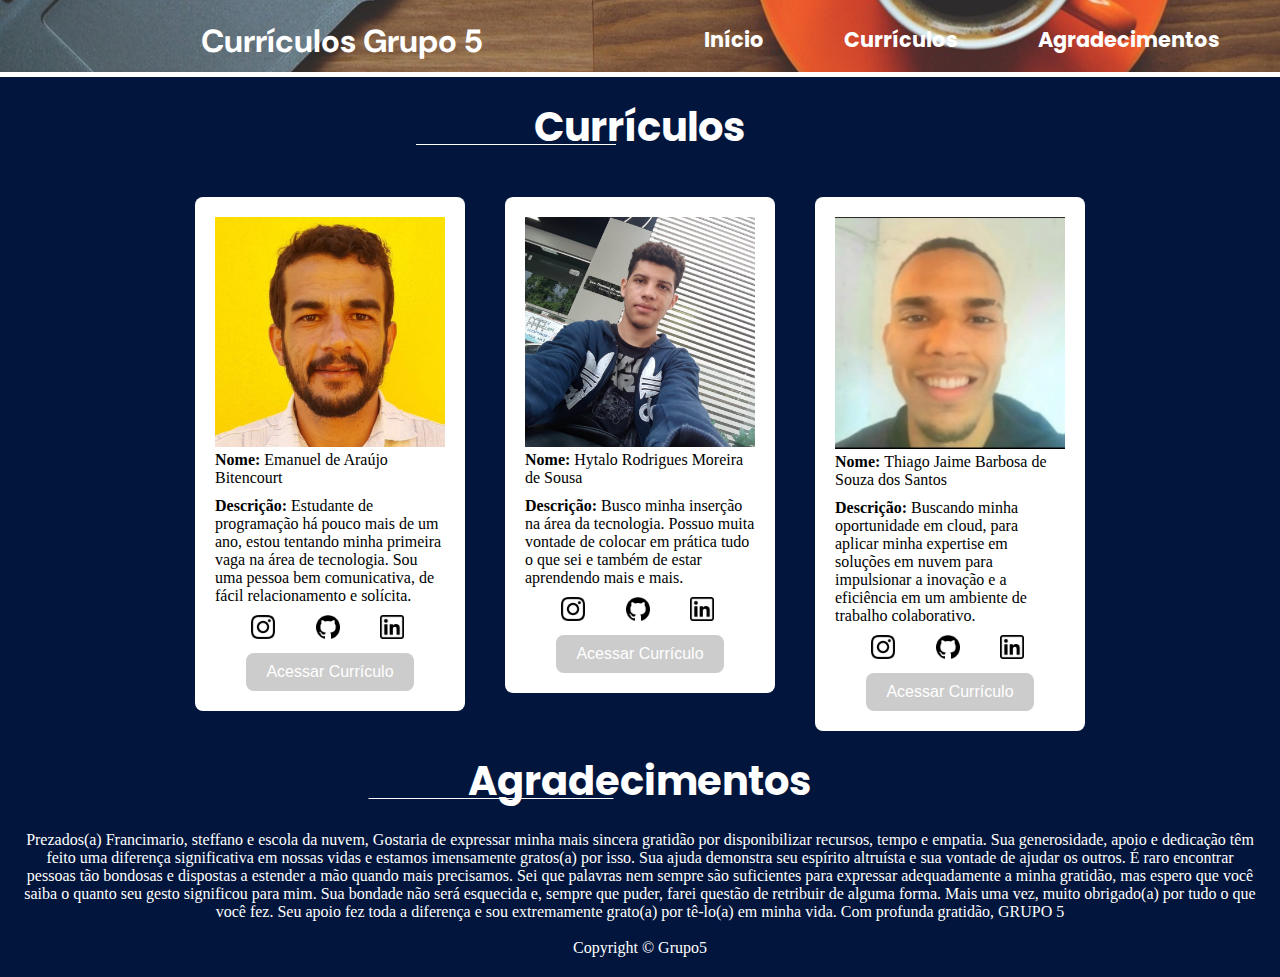
<file: index.html>
<!DOCTYPE html>
<html lang="pt-BR">
  <head>
    <meta charset="UTF-8" />
    <meta http-equiv="X-UA-Compatible" content="IE=edge" />
    <meta name="viewport" content="width=device-width, initial-scale=1.0" />
    <link rel="stylesheet" href="./estilos/style.css" />
    <title>Currículos</title>

    <!--Fonts-->
    <link rel="preconnect" href="https://fonts.googleapis.com" />
    <link rel="preconnect" href="https://fonts.gstatic.com" crossorigin />
    <link
      href="https://fonts.googleapis.com/css2?family=DM+Sans:wght@700&family=Poppins&display=swap"
      rel="stylesheet"
    />
  </head>
  <body>
      <header class="cabecalho">
        <h1>Currículos Grupo 5</h1>
        <nav>
          <a href="#inicio">Início</a>
          <a href="#curriculos">Currículos</a>
          <a href="#agradecimentos">Agradecimentos</a>
        </nav>
      </header>
      <main>
        <h2 id="curriculos">Currículos</h2>
        <div class="container">
          <div class="card">
            <img src="./imagens/Foto_Emanuel.jpg" alt="Foto Pessoa" class="ft" />
            <p>
              <strong>Nome: </strong
              ><span class="nowrap">Emanuel de Araújo Bitencourt</span>
            </p>
            <p>
              <strong>Descrição: </strong>Estudante de programação há pouco mais
              de um ano, estou tentando minha primeira vaga na área de tecnologia.
              Sou uma pessoa bem comunicativa, de fácil relacionamento e solícita.
            </p>
            <div class="redes_sociais">
              <a
                href="https://www.instagram.com/emanuel.bitencourt/"
                target="_blank"
                ><img src="./imagens/instagram.png" alt="Ícone Instagram"
              /></a>
              <a href="https://github.com/emanuel433" target="_blank"
                ><img src="./imagens/github.png" alt="Ícone GitHub"
              /></a>
              <a
                href="https://www.linkedin.com/in/emanuel-de-ara%C3%BAjo-bitencourt/"
                target="_blank"
                ><img src="./imagens/linkedin.png" alt="Ícone LinkedIn"
              /></a>
            </div>
            <div class="btn">
              <button>
                <a href="./curriculos/Cv_Emanuel.pdf" target="_blank"
                  >Acessar Currículo</a
                >
              </button>
            </div>
          </div>
          <div class="card">
            <img src="./imagens/Foto_Hytalo.jpg" alt="Foto Pessoa" class="ft" />
            <p>
              <strong>Nome: </strong
              ><span class="nowrap">Hytalo Rodrigues Moreira de Sousa</span>
            </p>
            <p>
              <strong>Descrição: </strong>Busco minha inserção na área da
              tecnologia. Possuo muita vontade de colocar em prática tudo o que
              sei e também de estar aprendendo mais e mais.
            </p>
            <div class="redes_sociais">
              <a href="#" target="_blank"
                ><img src="./imagens/instagram.png" alt="Ícone Instagram"
              /></a>
              <a href="https://github.com/hytalormds" target="_blank"
                ><img src="./imagens/github.png" alt="Ícone GitHub"
              /></a>
              <a
                href="https://www.linkedin.com/in/hytalo-rodrigues-ti/"
                target="_blank"
                ><img src="./imagens/linkedin.png" alt="Ícone LinkedIn"
              /></a>
            </div>
            <div class="btn">
              <button>
                <a href="./curriculos/Cv_Hytalo.pdf" target="_blank"
                  >Acessar Currículo</a
                >
              </button>
            </div>
          </div>
          <div class="card">
            <img src="./imagens/Foto_Thiago.jpg" alt="Foto Pessoa" class="ft" />
            <p>
              <strong>Nome: </strong
              ><span class="nowrap"
                >Thiago Jaime Barbosa de Souza dos Santos</span
              >
            </p>
            <p>
              <strong>Descrição: </strong>Buscando minha oportunidade em cloud,
              para aplicar minha expertise em soluções em nuvem para impulsionar a
              inovação e a eficiência em um ambiente de trabalho colaborativo.
            </p>
            <div class="redes_sociais">
              <a href="#" target="_blank"
                ><img src="./imagens/instagram.png" alt="Ícone Instagram"
              /></a>
              <a href="https://github.com/ThiagoJaime" target="_blank"
                ><img src="./imagens/github.png" alt="Ícone GitHub"
              /></a>
              <a href="http://www.linkedin.com/in/thiago-jaime" target="_blank"
                ><img src="./imagens/linkedin.png" alt="Ícone LinkedIn"
              /></a>
            </div>
            <div class="btn">
              <button>
                <a href="./curriculos/Cv_Thiago.pdf" target="_blank"
                  >Acessar Currículo</a
                >
              </button>
            </div>
          </div>
        </div>
        <section id="agradecimentos">
          <h2 class="title-sec">Agradecimentos</h2>
          <p class="desc">
            Prezados(a) Francimario, steffano e escola da nuvem, Gostaria de
            expressar minha mais sincera gratidão por disponibilizar recursos,
            tempo e empatia. Sua generosidade, apoio e dedicação têm feito uma
            diferença significativa em nossas vidas e estamos imensamente
            gratos(a) por isso. Sua ajuda demonstra seu espírito altruísta e sua
            vontade de ajudar os outros. É raro encontrar pessoas tão bondosas e
            dispostas a estender a mão quando mais precisamos. Sei que palavras
            nem sempre são suficientes para expressar adequadamente a minha
            gratidão, mas espero que você saiba o quanto seu gesto significou para
            mim. Sua bondade não será esquecida e, sempre que puder, farei questão
            de retribuir de alguma forma. Mais uma vez, muito obrigado(a) por tudo
            o que você fez. Seu apoio fez toda a diferença e sou extremamente
            grato(a) por tê-lo(a) em minha vida. Com profunda gratidão, GRUPO 5
            <br /><br />
          </p>
          <p class="desc">Copyright &copy; Grupo5</p>
        </section>
      </main>
  </body>
</html>
</file>
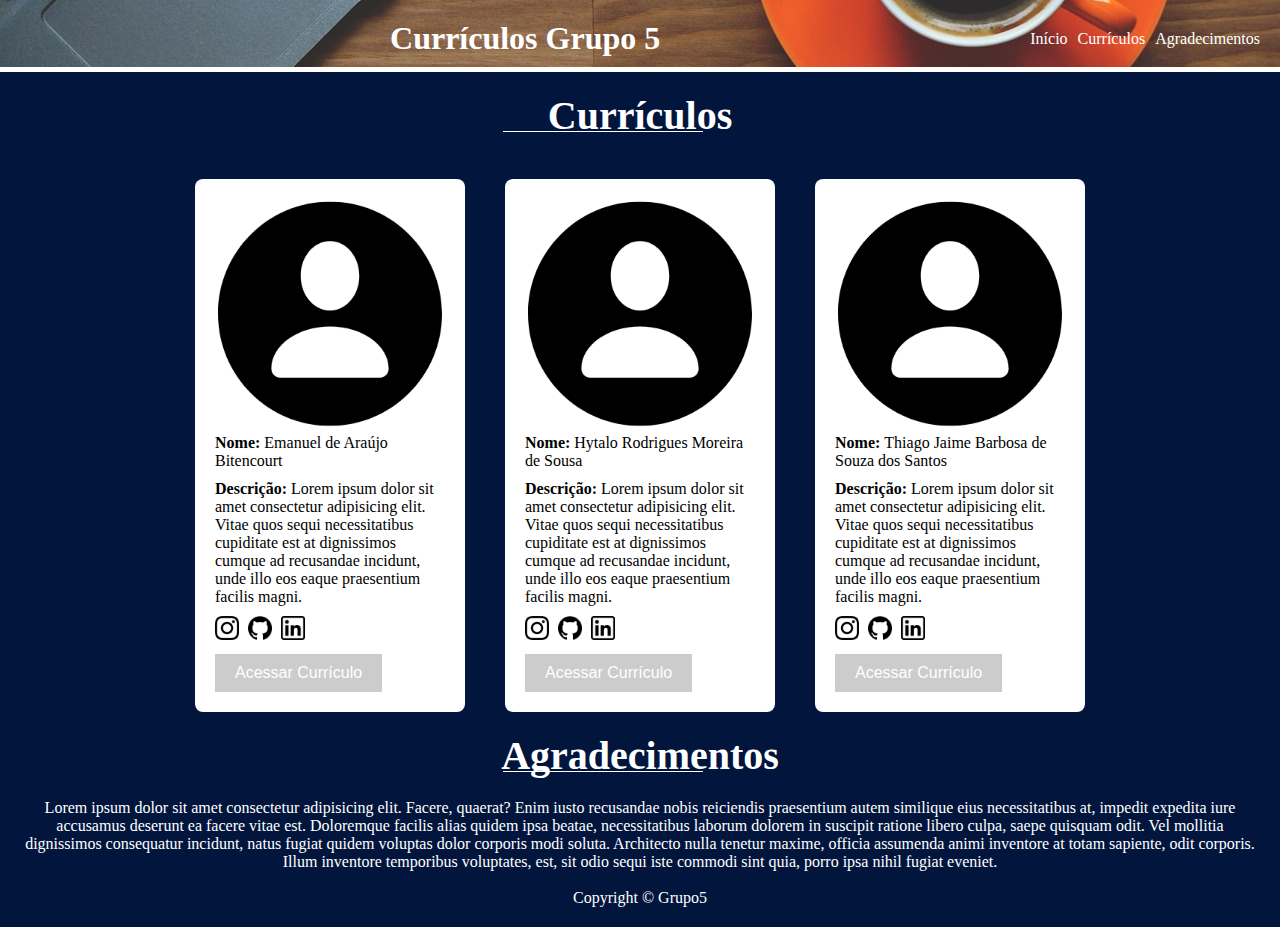
<file: aws/index.html>
<!DOCTYPE html>
<html lang="pt-BR">
  <head>
    <meta charset="UTF-8" />
    <meta http-equiv="X-UA-Compatible" content="IE=edge" />
    <meta name="viewport" content="width=device-width, initial-scale=1.0" />
    <link rel="stylesheet" href="./estilos/style.css" />
    <title>Currículos</title>
  </head>
  <body>
    <header class="cabecalho">
      <h1>Currículos Grupo 5</h1>
      <nav>
        <a href="#inicio">Início</a>
        <a href="#curriculos">Currículos</a>
        <a href="#agradecimentos">Agradecimentos</a>
      </nav>
    </header>

    <main>
      <h2 id="curriculos">Currículos</h2>

      <div class="container">
        <div class="card">
          <img src="./imagens/User.png" alt="Foto Pessoa" />
          <p><strong>Nome: </strong><span class="nowrap">Emanuel de Araújo Bitencourt</span></p>
          <p>
            <strong>Descrição: </strong>Lorem ipsum dolor sit amet consectetur
            adipisicing elit. Vitae quos sequi necessitatibus cupiditate est at
            dignissimos cumque ad recusandae incidunt, unde illo eos eaque
            praesentium facilis magni.
          </p>
          <div class="redes_sociais">
            <a href="#" target="_blank"><img src="./imagens/instagram.png" alt="Ícone Instagram" /></a>
            <a href="#" target="_blank"><img src="./imagens/github.png" alt="Ícone GitHub" /></a>
            <a href="#" target="_blank"><img src="./imagens/linkedin.png" alt="Ícone LinkedIn" /></a>
          </div>
          <button>
            <a href="crh.pdf" target="_blank">Acessar Currículo</a>
          </button>
        </div>

        <div class="card">
          <img src="./imagens/User.png" alt="Foto Pessoa" />
          <p><strong>Nome: </strong><span class="nowrap">Hytalo Rodrigues Moreira de Sousa</span></p>
          <p>
            <strong>Descrição: </strong>Lorem ipsum dolor sit amet consectetur
            adipisicing elit. Vitae quos sequi necessitatibus cupiditate est at
            dignissimos cumque ad recusandae incidunt, unde illo eos eaque
            praesentium facilis magni.
          </p>
          <div class="redes_sociais">
            <a href="#" target="_blank"><img src="./imagens/instagram.png" alt="Ícone Instagram" /></a>
            <a href="#" target="_blank"><img src="./imagens/github.png" alt="Ícone GitHub" /></a>
            <a href="https://www.linkedin.com/in/hytalo-rodrigues-ti/" target="_blank"><img src="./imagens/linkedin.png" alt="Ícone LinkedIn" /></a>
          </div>
          <button><a href="./curriculos/Cv_Hytalo.pdf" target="_blank">Acessar Currículo</a></button>
        </div>

        <div class="card">
          <img src="./imagens/User.png" alt="Foto Pessoa" />
          <p><strong>Nome: </strong><span class="nowrap">Thiago Jaime Barbosa de Souza dos Santos</span></p>
          <p>
            <strong>Descrição: </strong>Lorem ipsum dolor sit amet consectetur
            adipisicing elit. Vitae quos sequi necessitatibus cupiditate est at
            dignissimos cumque ad recusandae incidunt, unde illo eos eaque
            praesentium facilis magni.
          </p>
          <div class="redes_sociais">
            <a href="#" target="_blank"><img src="./imagens/instagram.png" alt="Ícone Instagram" /></a>
            <a href="#" target="_blank"><img src="./imagens/github.png" alt="Ícone GitHub" /></a>
            <a href="http://www.linkedin.com/in/thiago-jaime" target="_blank"><img src="./imagens/linkedin.png" alt="Ícone LinkedIn" /></a>
          </div>
          <button><a href="./curriculos/Cv_Thiago.pdf" target="_blank">Acessar Currículo</a></button>
        </div>
      </div>

      <section id="agradecimentos">
        <h2>Agradecimentos</h2>
        <p class="desc">
          Lorem ipsum dolor sit amet consectetur adipisicing elit. Facere,
          quaerat? Enim iusto recusandae nobis reiciendis praesentium autem
          similique eius necessitatibus at, impedit expedita iure accusamus
          deserunt ea facere vitae est. Doloremque facilis alias quidem ipsa
          beatae, necessitatibus laborum dolorem in suscipit ratione libero
          culpa, saepe quisquam odit. Vel mollitia dignissimos consequatur
          incidunt, natus fugiat quidem voluptas dolor corporis modi soluta.
          Architecto nulla tenetur maxime, officia assumenda animi inventore at
          totam sapiente, odit corporis. Illum inventore temporibus voluptates,
          est, sit odio sequi iste commodi sint quia, porro ipsa nihil fugiat
          eveniet. <br /><br />
        </p>
        <p class="desc">Copyright &copy; Grupo5</p>
      </section>
    </main>
  </body>
</html>
</file>
<file: estilos/style.css>
* {
  padding: 0;
  margin: 0;
  box-sizing: border-box;
}

#interface {
  width: 100vw;
}

html,
body {
  height: 100%;
}

header {
  background-color: #f2f2f2;
  padding: 20px;
  text-align: center;
}

header h1 {
  font-family: 'DM Sans', sans-serif;
  margin: 0;
  flex: 1;
  text-align: center;
}

nav {
  display: flex;
  font-family: 'Poppins', sans-serif;
}

::-webkit-scrollbar-track {
  background-color: #000;
}
::-webkit-scrollbar {
  width: 5px;
}
::-webkit-scrollbar-thumb {
  background: linear-gradient(#0004ffbd, #cc00ffc0);
  border-radius: 20px;
}

.btn {
  text-align: center;
  height: 10%;
}

.redes_sociais {
  display: flex;
  justify-content: space-evenly;
}

.cabecalho {
  background-image: url("../imagens/imgcb.jpg");
  background-size: cover;
  background-position: center;
  padding: 20px;
  color: #fff;
  border-bottom: 5px solid white;
  padding-bottom: 10px;
  display: flex;
  justify-content: space-between;
  align-items: center;
}

nav {
  display: flex;
}

nav a {
  text-decoration: none;
  font-weight: bolder;
  margin-right: 10px;
  color: white;
  font-size: 130%;
  margin-inline: 40px;
}


nav a::after {
  content: "";
  background: #ff5d00;
  height: 3px;
  display: block;
  width: 0%;
  transition: 0.4s;
}

nav a:hover::after {
  width: 100%;
}

main {
  padding: 20px;
  background-color: #02163d;
}

h2 {
  font-family: 'Poppins', sans-serif;
  text-align: center;
  font-size: 40px;
  color: white;
  padding-bottom: 20px;
  position: relative;
}

#curriculos::after {
  content: "";
  position: absolute;
  bottom: 40%;
  left: 40%;
  transform: translateX(-50%);
  width: 200px;
  height: 1px;
  background-color: white;
}

.title-sec::after {
  content: "";
  position: absolute;
  bottom: 40%;
  left: 38%;
  transform: translateX(-50%);
  width: 245px;
  height: 1px;
  background-color: white;
}

.container {
  display: flex;
  flex-wrap: wrap;
  justify-content: center;
  align-items: flex-start;
}

.card {
  flex: 0 0 calc(33.33% - 40px);
  margin: 20px;
  padding: 20px;
  background-color: #fff;
  border-radius: 8px;
  position: relative;
}

.card img {
  width: 100%;
  height: auto;
}

.card h3,
.card p {
  margin-bottom: 10px;
}

.redes_sociais a img {
  width: 24px;
  height: 24px;
  margin-right: 5px;
}

.card button {
  border-radius: 8px;
  margin-top: 10px;
  display: inline-block;
  padding: 10px 20px;
  background-color: #ccc;
  color: #fff;
  border: none;
  text-decoration: none;
  font-size: 16px;
  cursor: pointer;
}

.card button:hover {
  background-color: #02163d;
  transition: 0.4s;
  border-radius: 8px;
}

.card button a {
  text-decoration: none;
  color: #fff;
}

.desc {
  text-align: center;
  color: white;
}

html {
  scroll-behavior: smooth;
}

/* Estilos para telas móveis com largura máxima de 767px */
@media (max-width: 414px) {
  nav a {
    font-size: 70% !important;
    margin-inline: 0; 
  }
  nav {
    flex-direction: column;
  }
}

@media (max-width: 767px) {
  h2 {
    margin-bottom: 10px;
  }
  .card {
    flex-basis: 100%;
    max-width: 100%;
  }

  .cabecalho h1 {
    font-size: 100%;
  }

  nav a {
    font-size: 100%;
    margin-inline: 10px;
  }
}

/* Estilos para telas de desktops com largura mínima de 768px */
@media (min-width: 768px) {
  .card {
    flex-basis: calc(50% - 40px);
    max-width: calc(50% - 40px);
  }
}

/* Estilos para telas de televisores com largura mínima de 1200px */
@media (min-width: 1200px) {
  .card {
    flex-basis: calc(25% - 40px);
    max-width: calc(25% - 40px);
  }
}
</file>
<file: aws/estilos/style.css>
* {
  padding: 0;
  margin: 0;
  box-sizing: border-box;
}

html,
body {
  height: 100%;
}

header {
  background-color: #f2f2f2;
  padding: 20px;
  text-align: center;
}

.cabecalho {
  background-image: url("../imagens/imgcb.jpg");
  background-size: cover;
  background-position: center;
  padding: 20px;
  color: #fff;
  border-bottom: 5px solid white;
  padding-bottom: 10px;
  display: flex;
  justify-content: space-between;
  align-items: center;
}

nav {
  display: flex;
}

nav a {
  margin-right: 10px;
  color: #fff;
  text-decoration: none;
}

nav a:hover {
  text-decoration: underline;
}

nav a:last-child {
  margin-right: 0;
}

header h1 {
  margin: 0;
  flex: 1;
  text-align: center;
}

main {
  padding: 20px;
  background-color: #02163d;
}

h2 {
  text-align: center;
  font-size: 40px;
  color: white;
  padding-bottom: 20px;
  position: relative;
}

h2::after {
  content: "";
  position: absolute;
  bottom: 40%;
  left: 47%;
  transform: translateX(-50%);
  width: 200px;
  height: 1px;
  background-color: white;
}

.container {
  display: flex;
  flex-wrap: wrap;
  justify-content: center;
  align-items: flex-start;
}

.card {
  flex: 0 0 calc(33.33% - 40px);
  margin: 20px;
  padding: 20px;
  background-color: #fff;
  border-radius: 8px;
  position: relative;
}

.card img {
  width: 100%;
  height: auto;
}

.card h3,
.card p {
  margin-bottom: 10px;
}

.redes_sociais a img {
  width: 24px;
  height: 24px;
  margin-right: 5px;
}

.card button {
  margin-top: 10px;
  display: inline-block;
  padding: 10px 20px;
  background-color: #ccc;
  color: #fff;
  border: none;
  text-decoration: none;
  font-size: 16px;
  cursor: pointer;
}

.card button:hover {
  background-color: #000;
}

.card button a {
  text-decoration: none;
  color: #fff;
}

.desc {
  text-align: center;
  color: white;
}

/* Estilos para telas móveis com largura máxima de 767px */
@media (max-width: 767px) {
  h2 {
    margin-bottom: 10px;
  }
  .card {
    flex-basis: 100%;
    max-width: 100%;
  }

  .cabecalho h1 {
    font-size: 100%;
  }
}

/* Estilos para telas de desktops com largura mínima de 768px */
@media (min-width: 768px) {
  .card {
    flex-basis: calc(50% - 40px);
    max-width: calc(50% - 40px);
  }
}

/* Estilos para telas de televisores com largura mínima de 1200px */
@media (min-width: 1200px) {
  .card {
    flex-basis: calc(25% - 40px);
    max-width: calc(25% - 40px);
  }
}

header nav a[href^="#"] {
  text-decoration: none;
  color: white;
}

header nav a[href^="#"]:hover {
  text-decoration: underline;
}

html {
  scroll-behavior: smooth;
}
</file>
